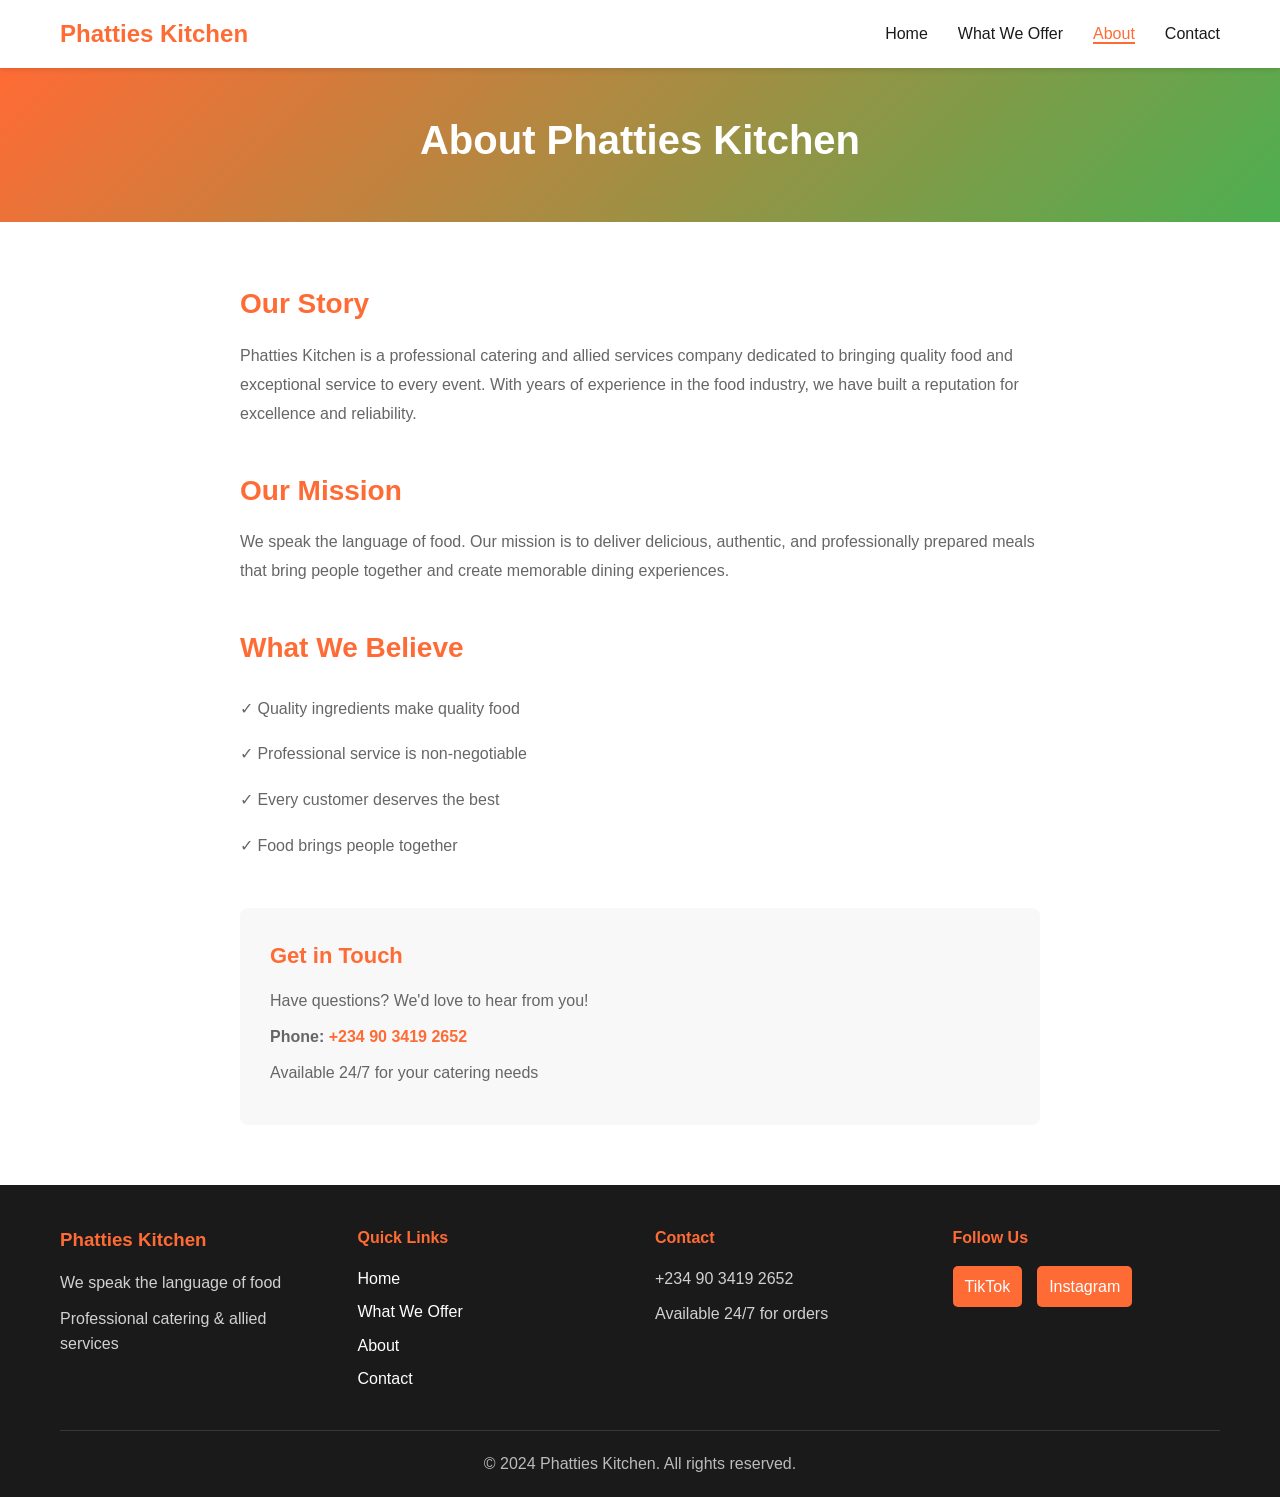
<file: about.html>
<!DOCTYPE html>
<html lang="en">
<head>
    <meta charset="UTF-8">
    <meta name="viewport" content="width=device-width, initial-scale=1.0">
    <title>About - Phatties Kitchen</title>
    <link rel="stylesheet" href="style.css">
</head>
<body>
    <!-- Navigation -->
    <nav class="navbar">
        <div class="container">
            <div class="nav-content">
                <div class="logo">Phatties Kitchen</div>
                <button class="menu-toggle" id="menuToggle">☰</button>
                <ul class="nav-links" id="navLinks">
                    <li><a href="index.html">Home</a></li>
                    <li><a href="what-we-offer.html">What We Offer</a></li>
                    <li><a href="about.html" class="active">About</a></li>
                    <li><a href="contact.html">Contact</a></li>
                </ul>
            </div>
        </div>
    </nav>

    <!-- Header -->
    <section class="page-header">
        <div class="container">
            <h1>About Phatties Kitchen</h1>
        </div>
    </section>

    <!-- About Content -->
    <section class="about-section">
        <div class="container">
            <div class="about-content">
                <div class="about-block">
                    <h2>Our Story</h2>
                    <p>Phatties Kitchen is a professional catering and allied services company dedicated to bringing quality food and exceptional service to every event. With years of experience in the food industry, we have built a reputation for excellence and reliability.</p>
                </div>

                <div class="about-block">
                    <h2>Our Mission</h2>
                    <p>We speak the language of food. Our mission is to deliver delicious, authentic, and professionally prepared meals that bring people together and create memorable dining experiences.</p>
                </div>

                <div class="about-block">
                    <h2>What We Believe</h2>
                    <ul class="beliefs-list">
                        <li>✓ Quality ingredients make quality food</li>
                        <li>✓ Professional service is non-negotiable</li>
                        <li>✓ Every customer deserves the best</li>
                        <li>✓ Food brings people together</li>
                    </ul>
                </div>

                <div class="about-box">
                    <h3>Get in Touch</h3>
                    <p>Have questions? We'd love to hear from you!</p>
                    <p><strong>Phone:</strong> <span class="phone">+234 90 3419 2652</span></p>
                    <p>Available 24/7 for your catering needs</p>
                </div>
            </div>
        </div>
    </section>

    <!-- Footer -->
    <footer class="footer">
        <div class="container">
            <div class="footer-content">
                <div class="footer-section">
                    <h3>Phatties Kitchen</h3>
                    <p>We speak the language of food</p>
                    <p>Professional catering & allied services</p>
                </div>

                <div class="footer-section">
                    <h4>Quick Links</h4>
                    <ul>
                        <li><a href="index.html">Home</a></li>
                        <li><a href="what-we-offer.html">What We Offer</a></li>
                        <li><a href="about.html">About</a></li>
                        <li><a href="contact.html">Contact</a></li>
                    </ul>
                </div>

                <div class="footer-section">
                    <h4>Contact</h4>
                    <p>+234 90 3419 2652</p>
                    <p>Available 24/7 for orders</p>
                </div>

                <div class="footer-section">
                    <h4>Follow Us</h4>
                    <div class="social-links">
                        <a href="https://www.tiktok.com/@phatties_kitchen" target="_blank">TikTok</a>
                        <a href="https://www.instagram.com/phatties_kitchen" target="_blank">Instagram</a>
                    </div>
                </div>
            </div>

            <div class="footer-bottom">
                <p>&copy; 2024 Phatties Kitchen. All rights reserved.</p>
            </div>
        </div>
    </footer>

    <script src="script.js"></script>
</body>
</html>
</file>
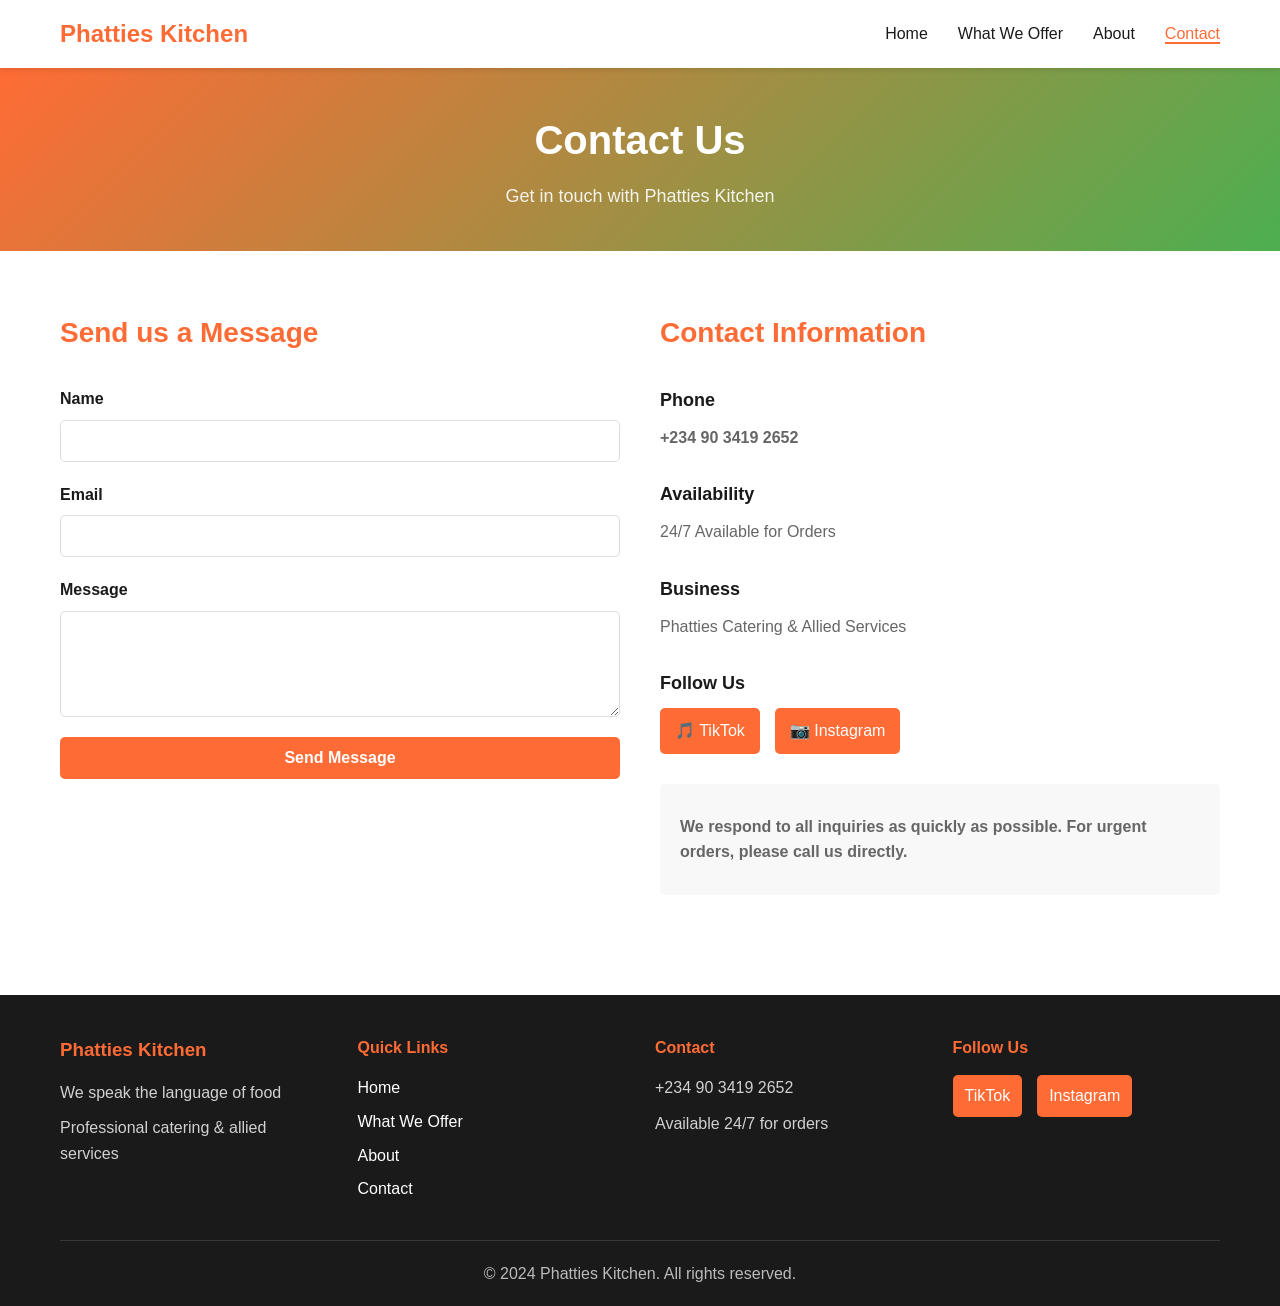
<file: contact.html>
<!DOCTYPE html>
<html lang="en">
<head>
    <meta charset="UTF-8">
    <meta name="viewport" content="width=device-width, initial-scale=1.0">
    <title>Contact - Phatties Kitchen</title>
    <link rel="stylesheet" href="style.css">
</head>
<body>
    <!-- Navigation -->
    <nav class="navbar">
        <div class="container">
            <div class="nav-content">
                <div class="logo">Phatties Kitchen</div>
                <button class="menu-toggle" id="menuToggle">☰</button>
                <ul class="nav-links" id="navLinks">
                    <li><a href="index.html">Home</a></li>
                    <li><a href="what-we-offer.html">What We Offer</a></li>
                    <li><a href="about.html">About</a></li>
                    <li><a href="contact.html" class="active">Contact</a></li>
                </ul>
            </div>
        </div>
    </nav>

    <!-- Header -->
    <section class="page-header">
        <div class="container">
            <h1>Contact Us</h1>
            <p>Get in touch with Phatties Kitchen</p>
        </div>
    </section>

    <!-- Contact Section -->
    <section class="contact-section">
        <div class="container">
            <div class="contact-grid">
                <!-- Contact Form -->
                <div class="contact-form-wrapper">
                    <h2>Send us a Message</h2>
                    <form id="contactForm" class="contact-form">
                        <div class="form-group">
                            <label for="name">Name</label>
                            <input type="text" id="name" name="name" required>
                        </div>

                        <div class="form-group">
                            <label for="email">Email</label>
                            <input type="email" id="email" name="email" required>
                        </div>

                        <div class="form-group">
                            <label for="message">Message</label>
                            <textarea id="message" name="message" rows="5" required></textarea>
                        </div>

                        <button type="submit" class="btn btn-primary">Send Message</button>
                    </form>
                    <div id="formMessage" class="form-message"></div>
                </div>

                <!-- Contact Info -->
                <div class="contact-info">
                    <h2>Contact Information</h2>

                    <div class="info-block">
                        <h4>Phone</h4>
                        <p class="phone">+234 90 3419 2652</p>
                    </div>

                    <div class="info-block">
                        <h4>Availability</h4>
                        <p>24/7 Available for Orders</p>
                    </div>

                    <div class="info-block">
                        <h4>Business</h4>
                        <p>Phatties Catering & Allied Services</p>
                    </div>

                    <div class="info-block">
                        <h4>Follow Us</h4>
                        <div class="social-links-contact">
                            <a href="https://www.tiktok.com/@phatties_kitchen" target="_blank">🎵 TikTok</a>
                            <a href="https://www.instagram.com/phatties_kitchen" target="_blank">📷 Instagram</a>
                        </div>
                    </div>

                    <div class="info-box">
                        <p>We respond to all inquiries as quickly as possible. For urgent orders, please call us directly.</p>
                    </div>
                </div>
            </div>
        </div>
    </section>

    <!-- Footer -->
    <footer class="footer">
        <div class="container">
            <div class="footer-content">
                <div class="footer-section">
                    <h3>Phatties Kitchen</h3>
                    <p>We speak the language of food</p>
                    <p>Professional catering & allied services</p>
                </div>

                <div class="footer-section">
                    <h4>Quick Links</h4>
                    <ul>
                        <li><a href="index.html">Home</a></li>
                        <li><a href="what-we-offer.html">What We Offer</a></li>
                        <li><a href="about.html">About</a></li>
                        <li><a href="contact.html">Contact</a></li>
                    </ul>
                </div>

                <div class="footer-section">
                    <h4>Contact</h4>
                    <p>+234 90 3419 2652</p>
                    <p>Available 24/7 for orders</p>
                </div>

                <div class="footer-section">
                    <h4>Follow Us</h4>
                    <div class="social-links">
                        <a href="https://www.tiktok.com/@phatties_kitchen" target="_blank">TikTok</a>
                        <a href="https://www.instagram.com/phatties_kitchen" target="_blank">Instagram</a>
                    </div>
                </div>
            </div>

            <div class="footer-bottom">
                <p>&copy; 2024 Phatties Kitchen. All rights reserved.</p>
            </div>
        </div>
    </footer>

    <script src="script.js"></script>
</body>
</html>
</file>
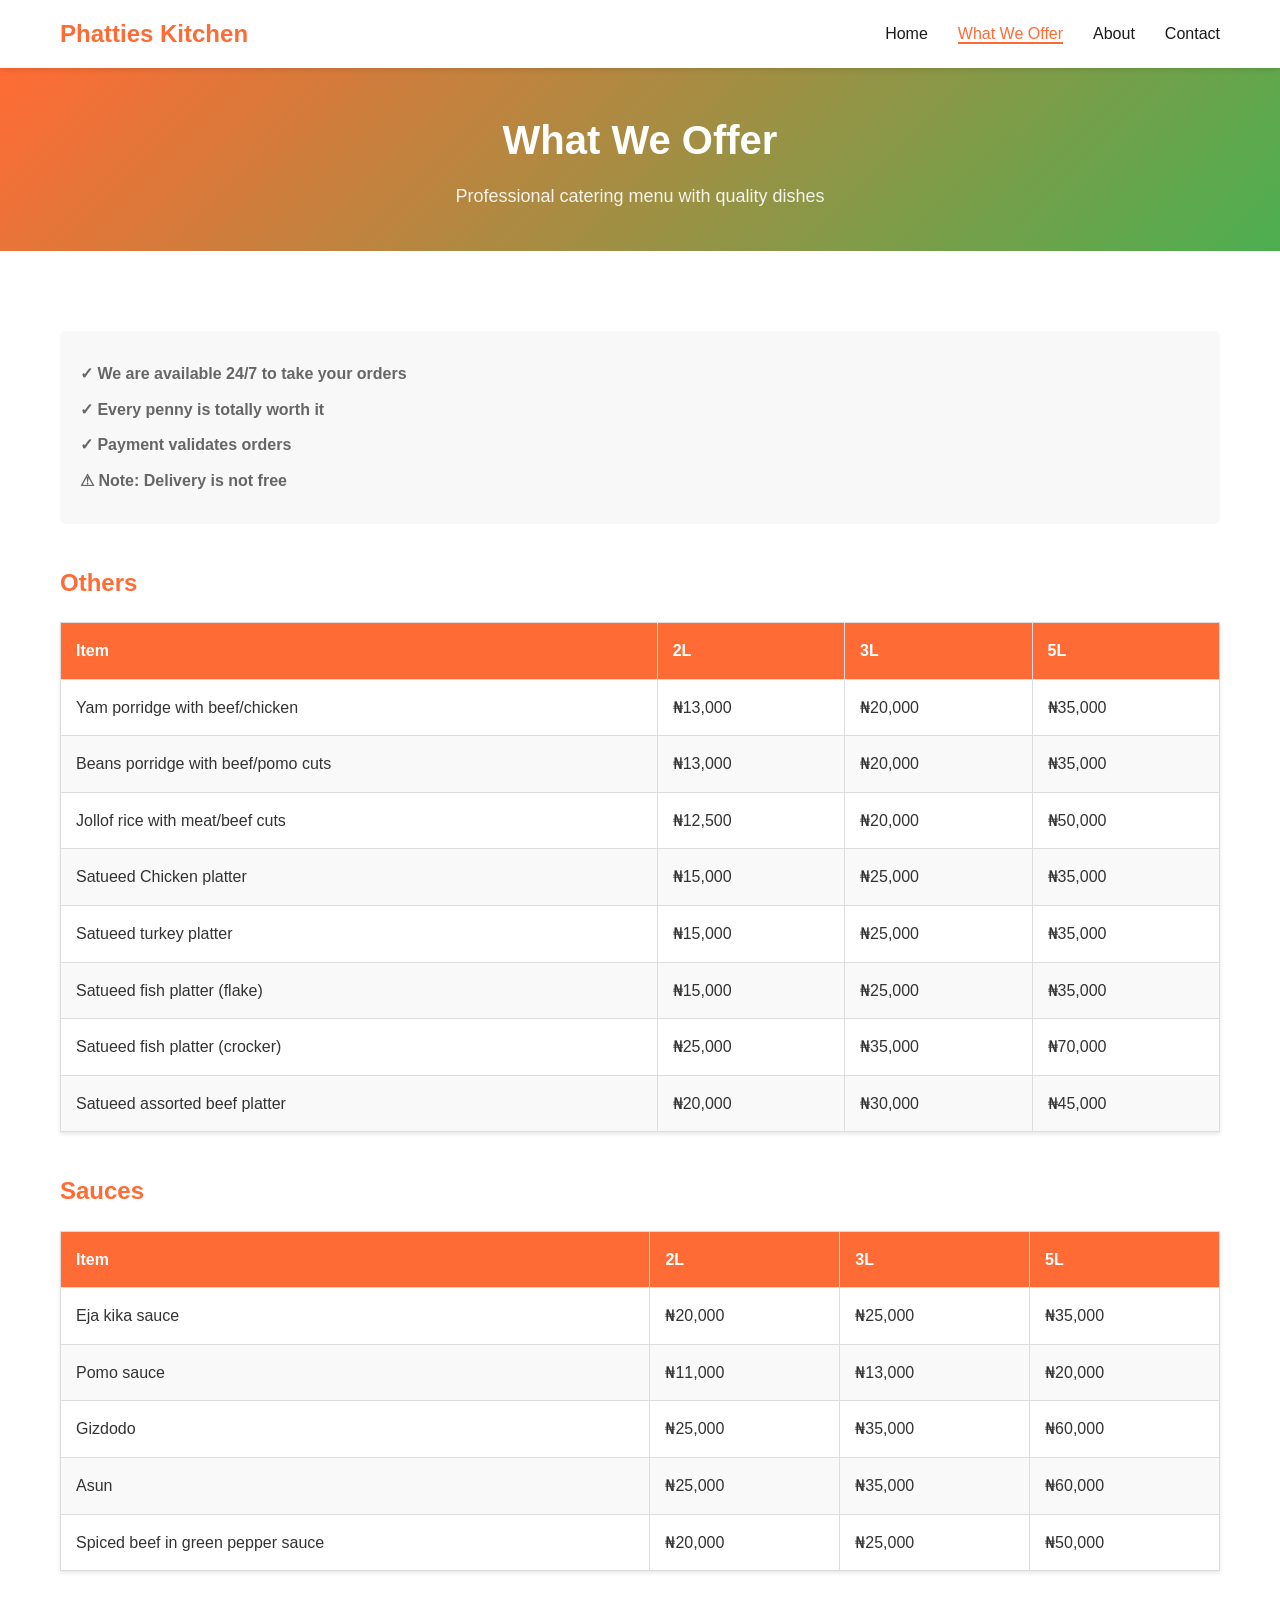
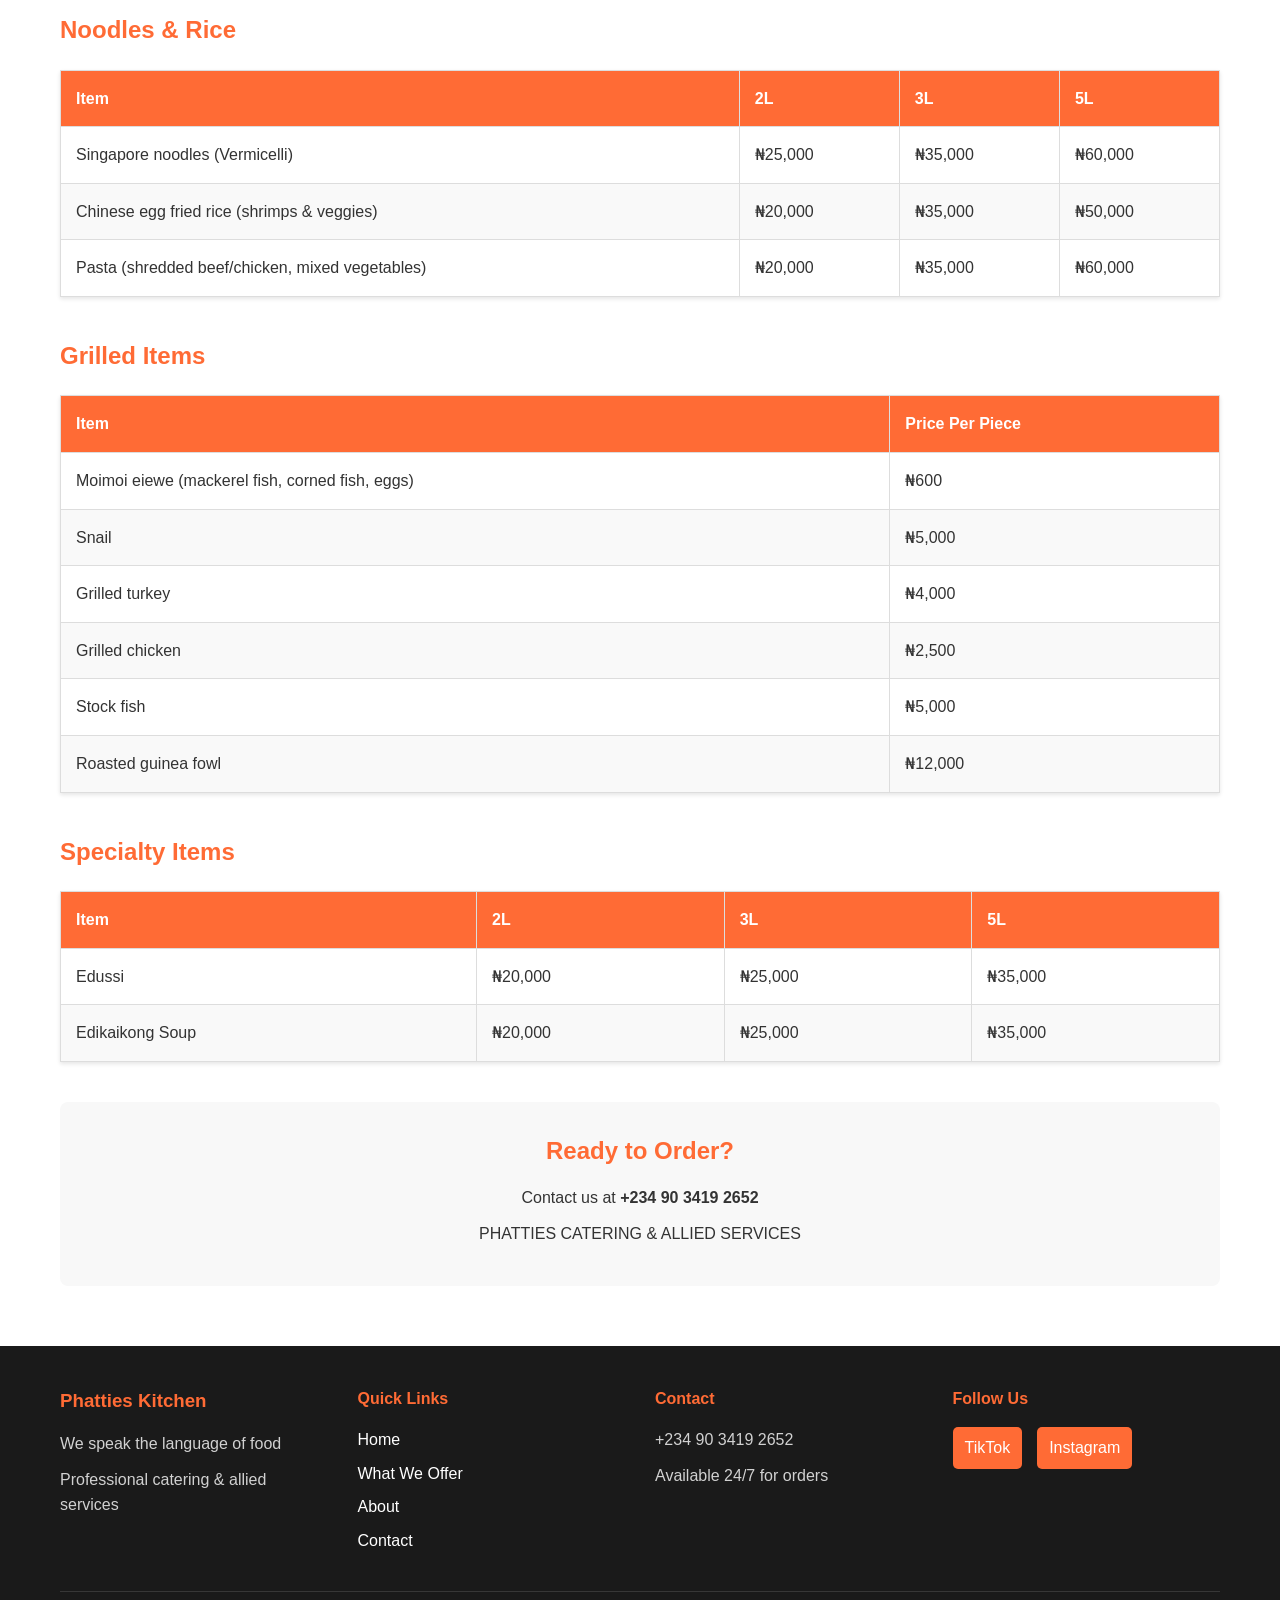
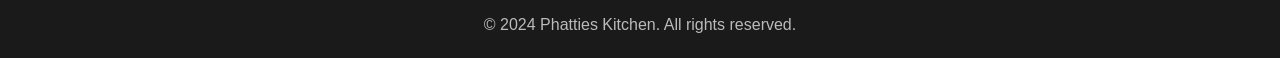
<file: what-we-offer.html>
<!DOCTYPE html>
<html lang="en">
<head>
    <meta charset="UTF-8">
    <meta name="viewport" content="width=device-width, initial-scale=1.0">
    <title>What We Offer - Phatties Kitchen</title>
    <link rel="stylesheet" href="style.css">
</head>
<body>
    <!-- Navigation -->
    <nav class="navbar">
        <div class="container">
            <div class="nav-content">
                <div class="logo">Phatties Kitchen</div>
                <button class="menu-toggle" id="menuToggle">☰</button>
                <ul class="nav-links" id="navLinks">
                    <li><a href="index.html">Home</a></li>
                    <li><a href="what-we-offer.html" class="active">What We Offer</a></li>
                    <li><a href="about.html">About</a></li>
                    <li><a href="contact.html">Contact</a></li>
                </ul>
            </div>
        </div>
    </nav>

    <!-- Header -->
    <section class="page-header">
        <div class="container">
            <h1>What We Offer</h1>
            <p>Professional catering menu with quality dishes</p>
        </div>
    </section>

    <!-- Menu Section -->
    <section class="menu-section">
        <div class="container">
            <!-- Info Box -->
            <div class="info-box">
                <p>✓ We are available 24/7 to take your orders</p>
                <p>✓ Every penny is totally worth it</p>
                <p>✓ Payment validates orders</p>
                <p>⚠ Note: Delivery is not free</p>
            </div>

            <!-- Menu Table -->
            <div class="menu-table-wrapper">
                <h3>Others</h3>
                <table class="menu-table">
                    <thead>
                        <tr>
                            <th>Item</th>
                            <th>2L</th>
                            <th>3L</th>
                            <th>5L</th>
                        </tr>
                    </thead>
                    <tbody>
                        <tr>
                            <td>Yam porridge with beef/chicken</td>
                            <td>₦13,000</td>
                            <td>₦20,000</td>
                            <td>₦35,000</td>
                        </tr>
                        <tr>
                            <td>Beans porridge with beef/pomo cuts</td>
                            <td>₦13,000</td>
                            <td>₦20,000</td>
                            <td>₦35,000</td>
                        </tr>
                        <tr>
                            <td>Jollof rice with meat/beef cuts</td>
                            <td>₦12,500</td>
                            <td>₦20,000</td>
                            <td>₦50,000</td>
                        </tr>
                        <tr>
                            <td>Satueed Chicken platter</td>
                            <td>₦15,000</td>
                            <td>₦25,000</td>
                            <td>₦35,000</td>
                        </tr>
                        <tr>
                            <td>Satueed turkey platter</td>
                            <td>₦15,000</td>
                            <td>₦25,000</td>
                            <td>₦35,000</td>
                        </tr>
                        <tr>
                            <td>Satueed fish platter (flake)</td>
                            <td>₦15,000</td>
                            <td>₦25,000</td>
                            <td>₦35,000</td>
                        </tr>
                        <tr>
                            <td>Satueed fish platter (crocker)</td>
                            <td>₦25,000</td>
                            <td>₦35,000</td>
                            <td>₦70,000</td>
                        </tr>
                        <tr>
                            <td>Satueed assorted beef platter</td>
                            <td>₦20,000</td>
                            <td>₦30,000</td>
                            <td>₦45,000</td>
                        </tr>
                    </tbody>
                </table>
            </div>

            <!-- Sauces -->
            <div class="menu-table-wrapper">
                <h3>Sauces</h3>
                <table class="menu-table">
                    <thead>
                        <tr>
                            <th>Item</th>
                            <th>2L</th>
                            <th>3L</th>
                            <th>5L</th>
                        </tr>
                    </thead>
                    <tbody>
                        <tr>
                            <td>Eja kika sauce</td>
                            <td>₦20,000</td>
                            <td>₦25,000</td>
                            <td>₦35,000</td>
                        </tr>
                        <tr>
                            <td>Pomo sauce</td>
                            <td>₦11,000</td>
                            <td>₦13,000</td>
                            <td>₦20,000</td>
                        </tr>
                        <tr>
                            <td>Gizdodo</td>
                            <td>₦25,000</td>
                            <td>₦35,000</td>
                            <td>₦60,000</td>
                        </tr>
                        <tr>
                            <td>Asun</td>
                            <td>₦25,000</td>
                            <td>₦35,000</td>
                            <td>₦60,000</td>
                        </tr>
                        <tr>
                            <td>Spiced beef in green pepper sauce</td>
                            <td>₦20,000</td>
                            <td>₦25,000</td>
                            <td>₦50,000</td>
                        </tr>
                    </tbody>
                </table>
            </div>

            <!-- Noodles & Rice -->
            <div class="menu-table-wrapper">
                <h3>Noodles & Rice</h3>
                <table class="menu-table">
                    <thead>
                        <tr>
                            <th>Item</th>
                            <th>2L</th>
                            <th>3L</th>
                            <th>5L</th>
                        </tr>
                    </thead>
                    <tbody>
                        <tr>
                            <td>Singapore noodles (Vermicelli)</td>
                            <td>₦25,000</td>
                            <td>₦35,000</td>
                            <td>₦60,000</td>
                        </tr>
                        <tr>
                            <td>Chinese egg fried rice (shrimps & veggies)</td>
                            <td>₦20,000</td>
                            <td>₦35,000</td>
                            <td>₦50,000</td>
                        </tr>
                        <tr>
                            <td>Pasta (shredded beef/chicken, mixed vegetables)</td>
                            <td>₦20,000</td>
                            <td>₦35,000</td>
                            <td>₦60,000</td>
                        </tr>
                    </tbody>
                </table>
            </div>

            <!-- Grilled Items -->
            <div class="menu-table-wrapper">
                <h3>Grilled Items</h3>
                <table class="menu-table">
                    <thead>
                        <tr>
                            <th>Item</th>
                            <th>Price Per Piece</th>
                        </tr>
                    </thead>
                    <tbody>
                        <tr>
                            <td>Moimoi eiewe (mackerel fish, corned fish, eggs)</td>
                            <td>₦600</td>
                        </tr>
                        <tr>
                            <td>Snail</td>
                            <td>₦5,000</td>
                        </tr>
                        <tr>
                            <td>Grilled turkey</td>
                            <td>₦4,000</td>
                        </tr>
                        <tr>
                            <td>Grilled chicken</td>
                            <td>₦2,500</td>
                        </tr>
                        <tr>
                            <td>Stock fish</td>
                            <td>₦5,000</td>
                        </tr>
                        <tr>
                            <td>Roasted guinea fowl</td>
                            <td>₦12,000</td>
                        </tr>
                    </tbody>
                </table>
            </div>

            <!-- Specialty Items -->
            <div class="menu-table-wrapper">
                <h3>Specialty Items</h3>
                <table class="menu-table">
                    <thead>
                        <tr>
                            <th>Item</th>
                            <th>2L</th>
                            <th>3L</th>
                            <th>5L</th>
                        </tr>
                    </thead>
                    <tbody>
                        <tr>
                            <td>Edussi</td>
                            <td>₦20,000</td>
                            <td>₦25,000</td>
                            <td>₦35,000</td>
                        </tr>
                        <tr>
                            <td>Edikaikong Soup</td>
                            <td>₦20,000</td>
                            <td>₦25,000</td>
                            <td>₦35,000</td>
                        </tr>
                    </tbody>
                </table>
            </div>

            <!-- Contact Info -->
            <div class="contact-box">
                <h3>Ready to Order?</h3>
                <p>Contact us at <strong>+234 90 3419 2652</strong></p>
                <p>PHATTIES CATERING & ALLIED SERVICES</p>
            </div>
        </div>
    </section>

    <!-- Footer -->
    <footer class="footer">
        <div class="container">
            <div class="footer-content">
                <div class="footer-section">
                    <h3>Phatties Kitchen</h3>
                    <p>We speak the language of food</p>
                    <p>Professional catering & allied services</p>
                </div>

                <div class="footer-section">
                    <h4>Quick Links</h4>
                    <ul>
                        <li><a href="index.html">Home</a></li>
                        <li><a href="what-we-offer.html">What We Offer</a></li>
                        <li><a href="about.html">About</a></li>
                        <li><a href="contact.html">Contact</a></li>
                    </ul>
                </div>

                <div class="footer-section">
                    <h4>Contact</h4>
                    <p>+234 90 3419 2652</p>
                    <p>Available 24/7 for orders</p>
                </div>

                <div class="footer-section">
                    <h4>Follow Us</h4>
                    <div class="social-links">
                        <a href="https://www.tiktok.com/@phatties_kitchen" target="_blank">TikTok</a>
                        <a href="https://www.instagram.com/phatties_kitchen" target="_blank">Instagram</a>
                    </div>
                </div>
            </div>

            <div class="footer-bottom">
                <p>&copy; 2024 Phatties Kitchen. All rights reserved.</p>
            </div>
        </div>
    </footer>

    <script src="script.js"></script>
</body>
</html>
</file>
<file: style.css>
/* ===== RESET & BASICS ===== */
* {
    margin: 0;
    padding: 0;
    box-sizing: border-box;
}

html {
    scroll-behavior: smooth;
}

body {
    font-family: 'Arial', sans-serif;
    line-height: 1.6;
    color: #333;
    background-color: #f8f8f8;
}

/* ===== COLORS ===== */
:root {
    --primary: #FF6B35;
    --secondary: #4CAF50;
    --dark: #1a1a1a;
    --light: #f8f8f8;
    --white: #ffffff;
    --gray: #666;
}

/* ===== CONTAINER ===== */
.container {
    max-width: 1200px;
    margin: 0 auto;
    padding: 0 20px;
}

/* ===== NAVIGATION ===== */
.navbar {
    background-color: var(--white);
    box-shadow: 0 2px 5px rgba(0,0,0,0.1);
    position: sticky;
    top: 0;
    z-index: 100;
}

.nav-content {
    display: flex;
    justify-content: space-between;
    align-items: center;
    padding: 15px 0;
}

.logo {
    font-size: 24px;
    font-weight: bold;
    color: var(--primary);
}

.nav-links {
    display: flex;
    list-style: none;
    gap: 30px;
}

.nav-links a {
    text-decoration: none;
    color: var(--dark);
    font-weight: 500;
    transition: color 0.3s;
}

.nav-links a:hover,
.nav-links a.active {
    color: var(--primary);
    border-bottom: 2px solid var(--primary);
}

.menu-toggle {
    display: none;
    background: none;
    border: none;
    font-size: 24px;
    cursor: pointer;
    color: var(--dark);
}

/* ===== HERO SECTION ===== */
.hero {
    background: linear-gradient(135deg, var(--primary) 0%, var(--secondary) 100%);
    color: var(--white);
    padding: 80px 0;
    text-align: center;
}

.hero h1 {
    font-size: 48px;
    margin-bottom: 10px;
}

.tagline {
    font-size: 24px;
    margin-bottom: 30px;
    opacity: 0.9;
}

.hero-buttons {
    display: flex;
    gap: 20px;
    justify-content: center;
    flex-wrap: wrap;
}

/* ===== BUTTONS ===== */
.btn {
    display: inline-block;
    padding: 12px 30px;
    border-radius: 5px;
    text-decoration: none;
    font-weight: bold;
    transition: all 0.3s;
    border: none;
    cursor: pointer;
    font-size: 16px;
}

.btn-primary {
    background-color: var(--primary);
    color: var(--white);
}

.btn-primary:hover {
    background-color: #e55a24;
}

.btn-white {
    background-color: var(--white);
    color: var(--primary);
}

.btn-white:hover {
    background-color: #f0f0f0;
}

.btn-green {
    background-color: var(--secondary);
    color: var(--white);
}

.btn-green:hover {
    background-color: #45a049;
}

/* ===== FEATURED SECTION ===== */
.featured {
    padding: 60px 0;
    background-color: var(--white);
}

.featured h2 {
    text-align: center;
    font-size: 36px;
    margin-bottom: 40px;
    color: var(--dark);
}

.dishes-grid {
    display: grid;
    grid-template-columns: repeat(auto-fit, minmax(300px, 1fr));
    gap: 30px;
}

.dish-card {
    background-color: var(--white);
    border-radius: 8px;
    overflow: hidden;
    box-shadow: 0 4px 6px rgba(0,0,0,0.1);
    transition: transform 0.3s;
}

.dish-card:hover {
    transform: translateY(-5px);
}

.dish-card img {
    width: 100%;
    height: 250px;
    object-fit: cover;
}

.dish-info {
    padding: 20px;
}

.dish-info h3 {
    font-size: 22px;
    margin-bottom: 10px;
    color: var(--primary);
}

.dish-info p {
    color: var(--gray);
}

/* ===== WHY US SECTION ===== */
.why-us {
    padding: 60px 0;
    background-color: var(--light);
}

.why-us h2 {
    text-align: center;
    font-size: 36px;
    margin-bottom: 40px;
    color: var(--dark);
}

.features-grid {
    display: grid;
    grid-template-columns: repeat(auto-fit, minmax(250px, 1fr));
    gap: 30px;
}

.feature-card {
    background-color: var(--white);
    padding: 30px;
    border-radius: 8px;
    text-align: center;
    box-shadow: 0 2px 4px rgba(0,0,0,0.1);
}

.feature-card h3 {
    font-size: 20px;
    margin-bottom: 15px;
    color: var(--primary);
}

.feature-card p {
    color: var(--gray);
}

/* ===== CTA SECTION ===== */
.cta {
    background: linear-gradient(135deg, var(--primary) 0%, var(--secondary) 100%);
    color: var(--white);
    padding: 60px 0;
    text-align: center;
}

.cta h2 {
    font-size: 36px;
    margin-bottom: 15px;
}

.cta p {
    font-size: 18px;
    margin-bottom: 30px;
    opacity: 0.9;
}

/* ===== PAGE HEADER ===== */
.page-header {
    background: linear-gradient(135deg, var(--primary) 0%, var(--secondary) 100%);
    color: var(--white);
    padding: 40px 0;
    text-align: center;
}

.page-header h1 {
    font-size: 40px;
    margin-bottom: 10px;
}

.page-header p {
    font-size: 18px;
    opacity: 0.9;
}

/* ===== MENU SECTION ===== */
.menu-section {
    padding: 60px 0;
    background-color: var(--white);
}

.info-box {
    background-color: var(--secondary);
    color: var(--white);
    padding: 20px;
    border-radius: 8px;
    margin-bottom: 40px;
}

.info-box p {
    margin: 10px 0;
    font-weight: bold;
}

.menu-table-wrapper {
    margin-bottom: 40px;
}

.menu-table-wrapper h3 {
    font-size: 24px;
    color: var(--primary);
    margin-bottom: 20px;
}

.menu-table {
    width: 100%;
    border-collapse: collapse;
    box-shadow: 0 2px 4px rgba(0,0,0,0.1);
}

.menu-table thead {
    background-color: var(--primary);
    color: var(--white);
}

.menu-table th,
.menu-table td {
    padding: 15px;
    text-align: left;
    border: 1px solid #ddd;
}

.menu-table tbody tr:nth-child(even) {
    background-color: #f9f9f9;
}

.menu-table tbody tr:hover {
    background-color: #f0f0f0;
}

.contact-box {
    background-color: var(--light);
    padding: 30px;
    border-radius: 8px;
    text-align: center;
    margin-top: 40px;
}

.contact-box h3 {
    font-size: 24px;
    margin-bottom: 15px;
    color: var(--primary);
}

.contact-box p {
    margin: 10px 0;
}

/* ===== ABOUT SECTION ===== */
.about-section {
    padding: 60px 0;
    background-color: var(--white);
}

.about-content {
    max-width: 800px;
    margin: 0 auto;
}

.about-block {
    margin-bottom: 40px;
}

.about-block h2 {
    font-size: 28px;
    color: var(--primary);
    margin-bottom: 15px;
}

.about-block p {
    color: var(--gray);
    line-height: 1.8;
}

.beliefs-list {
    list-style: none;
    margin-top: 15px;
}

.beliefs-list li {
    padding: 10px 0;
    color: var(--gray);
    font-size: 16px;
}

.about-box {
    background-color: var(--light);
    padding: 30px;
    border-radius: 8px;
    margin-top: 40px;
}

.about-box h3 {
    font-size: 22px;
    color: var(--primary);
    margin-bottom: 15px;
}

.about-box p {
    margin: 10px 0;
    color: var(--gray);
}

.phone {
    color: var(--primary);
    font-weight: bold;
}

/* ===== CONTACT SECTION ===== */
.contact-section {
    padding: 60px 0;
    background-color: var(--white);
}

.contact-grid {
    display: grid;
    grid-template-columns: 1fr 1fr;
    gap: 40px;
}

.contact-form-wrapper h2 {
    font-size: 28px;
    color: var(--primary);
    margin-bottom: 30px;
}

.contact-form {
    display: flex;
    flex-direction: column;
    gap: 20px;
}

.form-group {
    display: flex;
    flex-direction: column;
}

.form-group label {
    margin-bottom: 8px;
    font-weight: bold;
    color: var(--dark);
}

.form-group input,
.form-group textarea {
    padding: 12px;
    border: 1px solid #ddd;
    border-radius: 5px;
    font-family: Arial, sans-serif;
    font-size: 14px;
}

.form-group input:focus,
.form-group textarea:focus {
    outline: none;
    border-color: var(--primary);
    box-shadow: 0 0 5px rgba(255, 107, 53, 0.3);
}

.form-message {
    padding: 15px;
    border-radius: 5px;
    margin-top: 10px;
    display: none;
}

.form-message.success {
    background-color: #d4edda;
    color: #155724;
    display: block;
}

.form-message.error {
    background-color: #f8d7da;
    color: #721c24;
    display: block;
}

.contact-info h2 {
    font-size: 28px;
    color: var(--primary);
    margin-bottom: 30px;
}

.info-block {
    margin-bottom: 30px;
}

.info-block h4 {
    font-size: 18px;
    color: var(--dark);
    margin-bottom: 10px;
}

.info-block p {
    color: var(--gray);
}

.social-links-contact {
    display: flex;
    gap: 15px;
}

.social-links-contact a {
    display: inline-block;
    padding: 10px 15px;
    background-color: var(--primary);
    color: var(--white);
    text-decoration: none;
    border-radius: 5px;
    transition: background-color 0.3s;
}

.social-links-contact a:hover {
    background-color: var(--secondary);
}

.info-box {
    background-color: var(--light);
    padding: 20px;
    border-radius: 5px;
    margin-top: 20px;
    color: var(--gray);
}

/* ===== FOOTER ===== */
.footer {
    background-color: var(--dark);
    color: var(--white);
    padding: 40px 0 20px;
}

.footer-content {
    display: grid;
    grid-template-columns: repeat(auto-fit, minmax(250px, 1fr));
    gap: 30px;
    margin-bottom: 30px;
}

.footer-section h3,
.footer-section h4 {
    margin-bottom: 15px;
    color: var(--primary);
}

.footer-section p {
    margin-bottom: 10px;
    opacity: 0.8;
}

.footer-section ul {
    list-style: none;
}

.footer-section ul li {
    margin-bottom: 8px;
}

.footer-section a {
    color: var(--white);
    text-decoration: none;
    transition: color 0.3s;
}

.footer-section a:hover {
    color: var(--primary);
}

.social-links {
    display: flex;
    gap: 15px;
}

.social-links a {
    display: inline-block;
    padding: 8px 12px;
    background-color: var(--primary);
    border-radius: 5px;
    transition: background-color 0.3s;
}

.social-links a:hover {
    background-color: var(--secondary);
}

.footer-bottom {
    border-top: 1px solid #444;
    padding-top: 20px;
    text-align: center;
    opacity: 0.7;
}

/* ===== RESPONSIVE DESIGN ===== */
@media (max-width: 768px) {
    .nav-links {
        display: none;
        position: absolute;
        top: 60px;
        left: 0;
        right: 0;
        background-color: var(--white);
        flex-direction: column;
        gap: 0;
        padding: 20px;
        box-shadow: 0 4px 6px rgba(0,0,0,0.1);
    }

    .nav-links.active {
        display: flex;
    }

    .nav-links a {
        padding: 10px 0;
        border-bottom: 1px solid #eee;
    }

    .menu-toggle {
        display: block;
    }

    .hero h1 {
        font-size: 36px;
    }

    .tagline {
        font-size: 18px;
    }

    .hero-buttons {
        flex-direction: column;
    }

    .hero-buttons .btn {
        width: 100%;
    }

    .featured h2,
    .why-us h2,
    .cta h2 {
        font-size: 28px;
    }

    .contact-grid {
        grid-template-columns: 1fr;
    }

    .page-header h1 {
        font-size: 28px;
    }

    .menu-table {
        font-size: 14px;
    }

    .menu-table th,
    .menu-table td {
        padding: 10px;
    }

    .footer-content {
        grid-template-columns: 1fr;
    }
}

@media (max-width: 480px) {
    .container {
        padding: 0 15px;
    }

    .hero {
        padding: 40px 0;
    }

    .hero h1 {
        font-size: 28px;
    }

    .tagline {
        font-size: 16px;
    }

    .btn {
        padding: 10px 20px;
        font-size: 14px;
    }

    .featured,
    .why-us,
    .menu-section,
    .about-section,
    .contact-section {
        padding: 40px 0;
    }

    .dishes-grid,
    .features-grid {
        grid-template-columns: 1fr;
    }

    .menu-table {
        font-size: 12px;
    }

    .menu-table th,
    .menu-table td {
        padding: 8px;
    }
}
</file>
